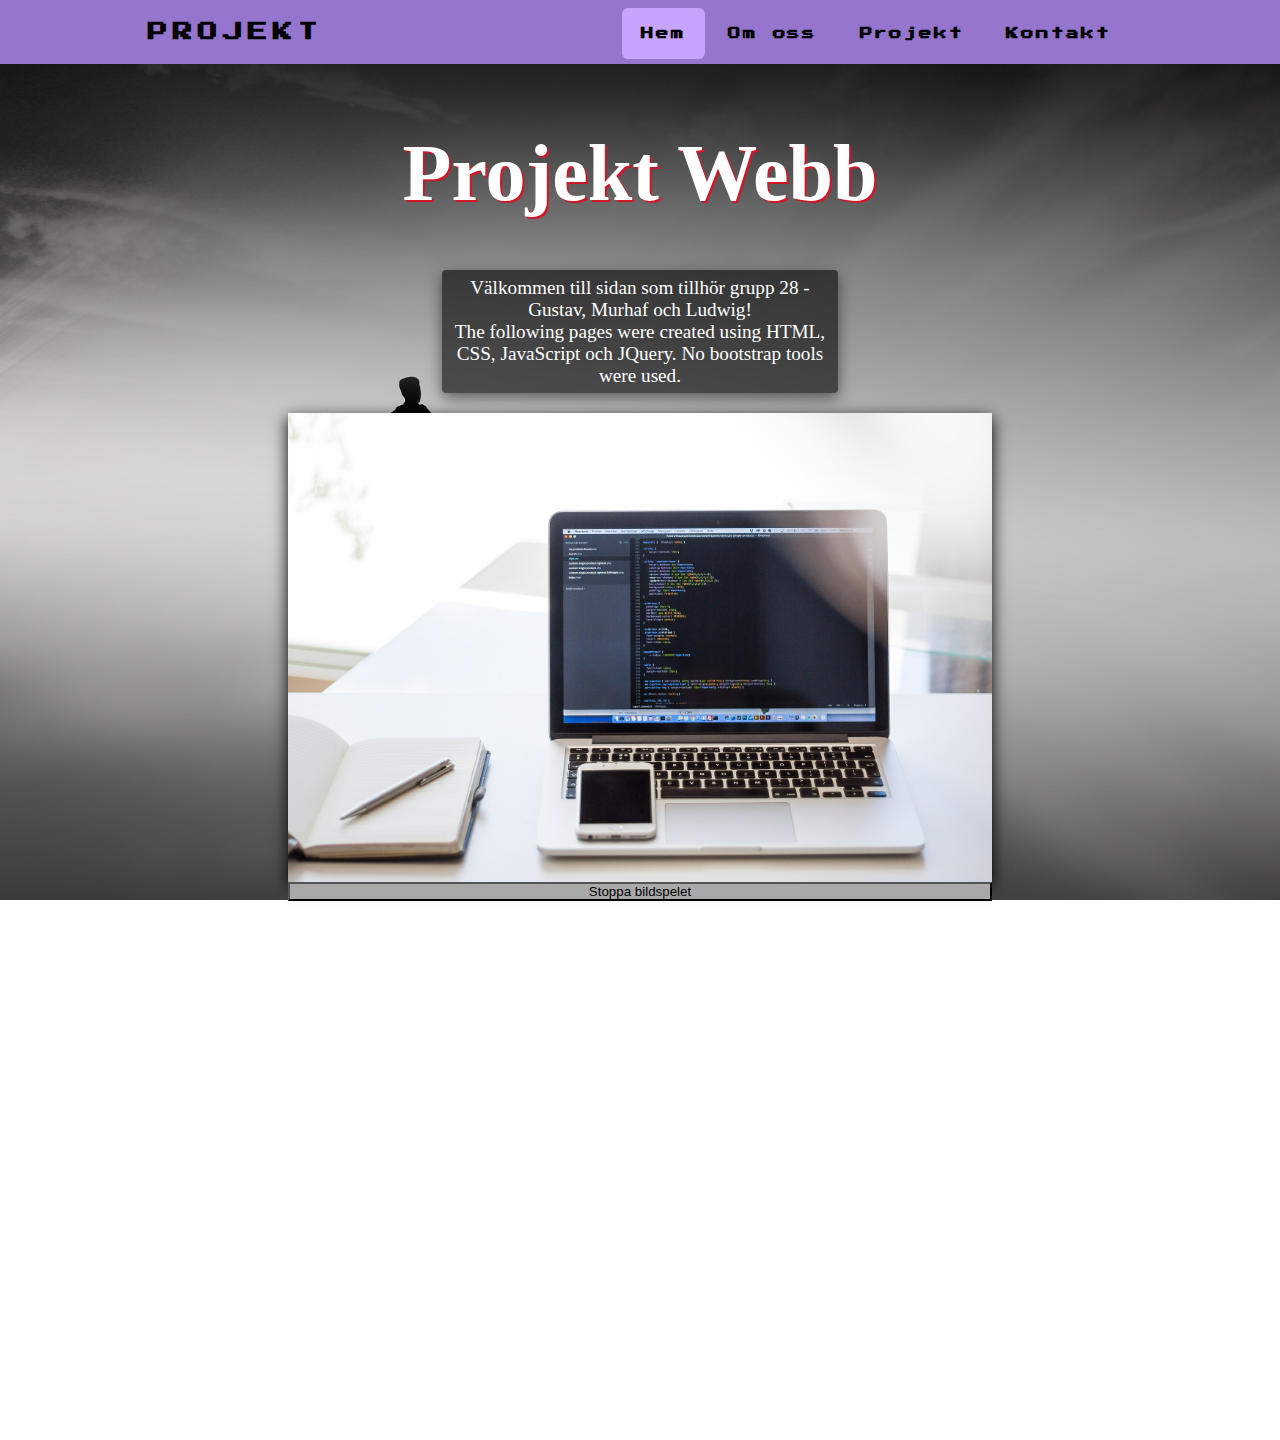
<file: index.html>
<!DOCTYPE html>
<html lang="zxx">
  <head>
    <meta charset="utf-8" />
    <meta name="viewport" content="width=device-width" />
    <meta name="author" content="Ludwig, Gustav och Morhaf" />
    <title>Projekt | Välkommen</title>
    <link rel="stylesheet" href="./css/style.css" />
    <link
      href="https://fonts.googleapis.com/css?family=Press+Start+2P&display=swap"
      rel="stylesheet"
    />
  </head>

  <body>
    <nav>
      <div class="logo">
        <h4>Projekt</h4>
      </div>
      <ul class="nav-links">
        <li>
          <a class="current" href="index.html">Hem</a>
        </li>
        <li>
          <a href="omOss.html">Om oss</a>
        </li>
        <li>
          <a href="projekt.html">Projekt</a>
        </li>
        <li>
          <a href="kontakt.html">Kontakt</a>
        </li>
      </ul>

      <div class="burger">
        <!--De olika linjerna i en burgar meny.-->
        <div class="line1"></div>
        <div class="line2"></div>
        <div class="line3"></div>
      </div>
    </nav>
    <!--En section av sidan med gemensamma klassen sector-->
    <div id="sectOne" class="sector">
      <div id="box1" class="box">
        <h1 id="firstHeading">Projekt Webb</h1>
        <p class="shadow">
          Välkommen till sidan som tillhör grupp 28 - Gustav, Murhaf och Ludwig!
          <br />The following pages were created using HTML, CSS, JavaScript och
          JQuery. No bootstrap tools were used.
        </p>
        <!--div för bildspel-->
        <div id="slideDiv">
          <img id="slideshow" src="./images/slide1.jpg" alt="Slideshow" />
          <button id="stopSlide">Stoppa bildspelet</button>
        </div>
      </div>
    </div>

    <script
      src="http://code.jquery.com/jquery-3.4.1.js"
      integrity="sha256-WpOohJOqMqqyKL9FccASB9O0KwACQJpFTUBLTYOVvVU="
      crossorigin="anonymous"
    ></script>
    <script src="./js/jsSlideshow.js"></script>
    <script src="./js/nav.js"></script>
    <script src="./js/jquery.js"></script>
  </body>
</html>
</file>
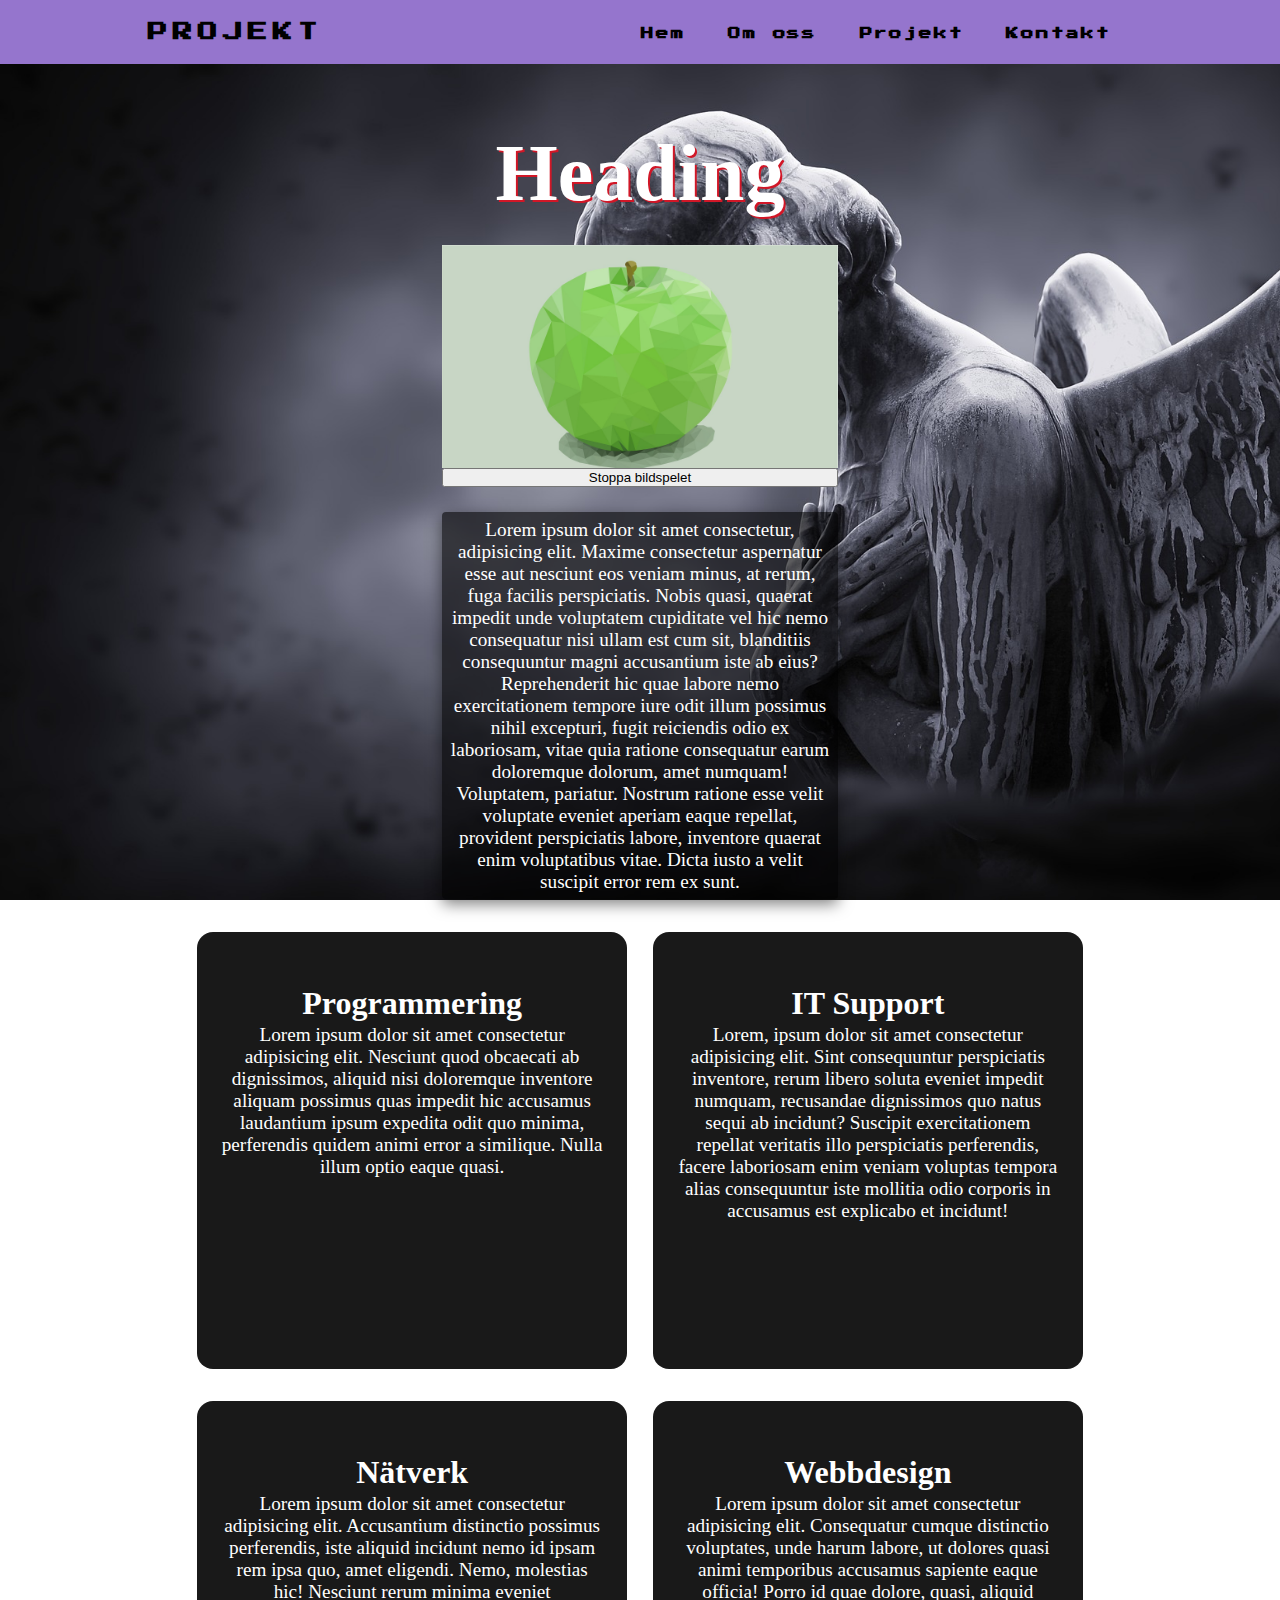
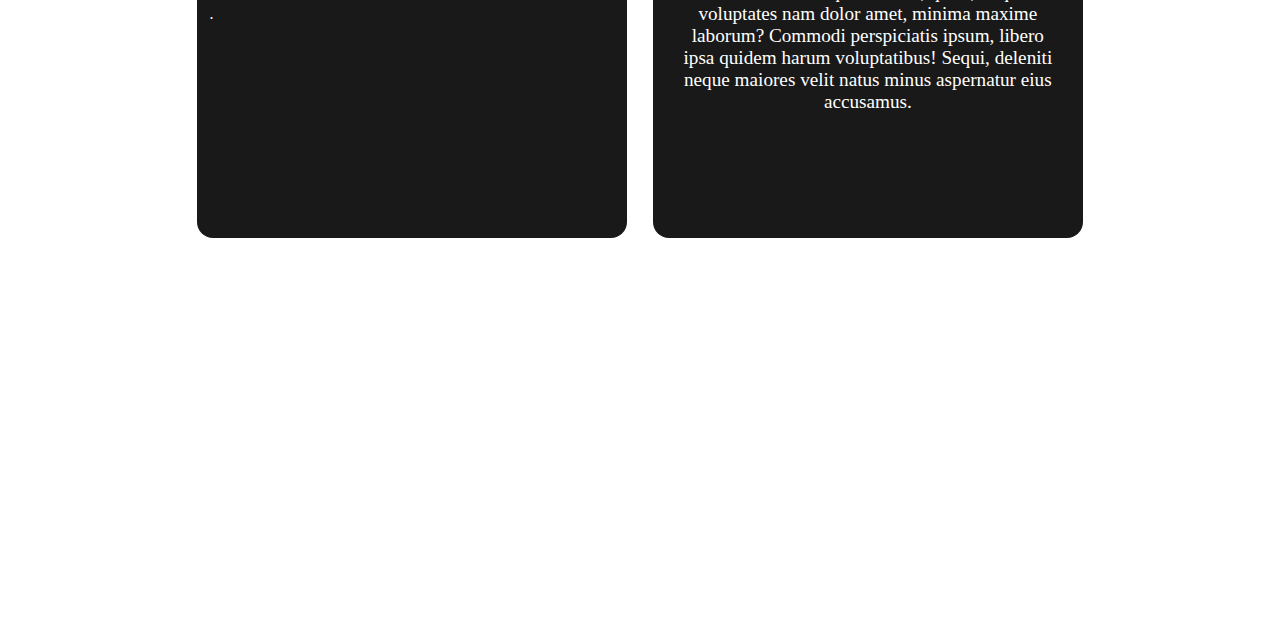
<file: gustav.html>
<!DOCTYPE html>
<html lang="zxx">
    <head>
            
            <meta charset="utf-8">
            <meta name="viewport" content="width=device-width">
            <meta name="author" content="Ludwig, Gustav och Morhaf">
            <title>Projekt | Välkommen</title>
            <link rel="stylesheet" href="./css/style.css">
            <link rel="stylesheet" href="./css/gustavStyle.css">
            <link href="https://fonts.googleapis.com/css?family=Press+Start+2P&display=swap" rel="stylesheet">
    </head>
    <body>
        <nav>
            <div class="logo">
                <h4>Projekt</h4>
            </div>
            <ul class="nav-links"> 
                <li>
                    <a href="index.html">Hem</a>
                </li>
                <li>
                    <a href="omOss.html">Om oss</a>
                </li>
                <li>
                    <a href="projekt.html">Projekt</a>
                </li>
                <li>
                    <a href="kontakt.html">Kontakt</a>
                </li>
            </ul>
            <div class="burger">
                <!--De olika linjerna i en burgar meny.-->
                <div class="line1"></div>
                <div class="line2"></div>
                <div class="line3"></div>
            </div>
        </nav>

            <div id="sectGustav" class="wide sector">
                <div id="box1" class="box">
                    <h1 id='firstHeading'>Heading</h1>
                    <img id="gustavSlideshow" src="./images/gustavSlide1.jpg" alt="Slideshow">
                    <button id="stopSlideGustav">Stoppa bildspelet</button>
                    <p class="shadow">Lorem ipsum dolor sit amet consectetur, adipisicing elit. Maxime consectetur aspernatur esse aut nesciunt eos veniam minus, at rerum, fuga facilis perspiciatis. Nobis quasi, quaerat impedit unde voluptatem cupiditate vel hic nemo consequatur nisi ullam est cum sit, blanditiis consequuntur magni accusantium iste ab eius? Reprehenderit hic quae labore nemo exercitationem tempore iure odit illum possimus nihil excepturi, fugit reiciendis odio ex laboriosam, vitae quia ratione consequatur earum doloremque dolorum, amet numquam! Voluptatem, pariatur. Nostrum ratione esse velit voluptate eveniet aperiam eaque repellat, provident perspiciatis labore, inventore quaerat enim voluptatibus vitae. Dicta iusto a velit suscipit error rem ex sunt.</p> 
                </div>
                
                    <div class="sectKomp">
                       <div id="leftHalf" class="half">
                            <div id="komp1" class="left komp">
                                <h1>Programmering</h1>
                                <p class="pGustav">Lorem ipsum dolor sit amet consectetur adipisicing elit. Nesciunt quod obcaecati ab dignissimos, aliquid nisi doloremque inventore aliquam possimus quas impedit hic accusamus laudantium ipsum expedita odit quo minima, perferendis quidem animi error a similique. Nulla illum optio eaque quasi.</p>
                            </div> 
                            <div id="komp2" class="left komp"><h1>Nätverk</h1><p class="pGustav">Lorem ipsum dolor sit amet consectetur adipisicing elit. Accusantium distinctio possimus perferendis, iste aliquid incidunt nemo id ipsam rem ipsa quo, amet eligendi. Nemo, molestias hic! Nesciunt rerum minima eveniet</p>.</div>
                        </div>

                        <div id="rightHalf" class="half">
                            <div id="komp3" class="right komp"><h1>IT Support</h1><p class="pGustav">Lorem, ipsum dolor sit amet consectetur adipisicing elit. Sint consequuntur perspiciatis inventore, rerum libero soluta eveniet impedit numquam, recusandae dignissimos quo natus sequi ab incidunt? Suscipit exercitationem repellat veritatis illo perspiciatis perferendis, facere laboriosam enim veniam voluptas tempora alias consequuntur iste mollitia odio corporis in accusamus est explicabo et incidunt!</p></div>
                            <div id="komp4" class="right komp"><h1>Webbdesign</h1><p class="pGustav">Lorem ipsum dolor sit amet consectetur adipisicing elit. Consequatur cumque distinctio voluptates, unde harum labore, ut dolores quasi animi temporibus accusamus sapiente eaque officia! Porro id quae dolore, quasi, aliquid voluptates nam dolor amet, minima maxime laborum? Commodi perspiciatis ipsum, libero ipsa quidem harum voluptatibus! Sequi, deleniti neque maiores velit natus minus aspernatur eius accusamus.</p></div>
                        </div>
                    </div>
                    
                </div>
               
                
            


        <script
        src="http://code.jquery.com/jquery-3.4.1.js"
        integrity="sha256-WpOohJOqMqqyKL9FccASB9O0KwACQJpFTUBLTYOVvVU="
        crossorigin="anonymous"></script>
        <script src="./js/jsGustav.js"></script>
        <script src="./js/nav.js"></script>
        <script src="./js/jquery.js"></script>

        </body>
</html>
</file>
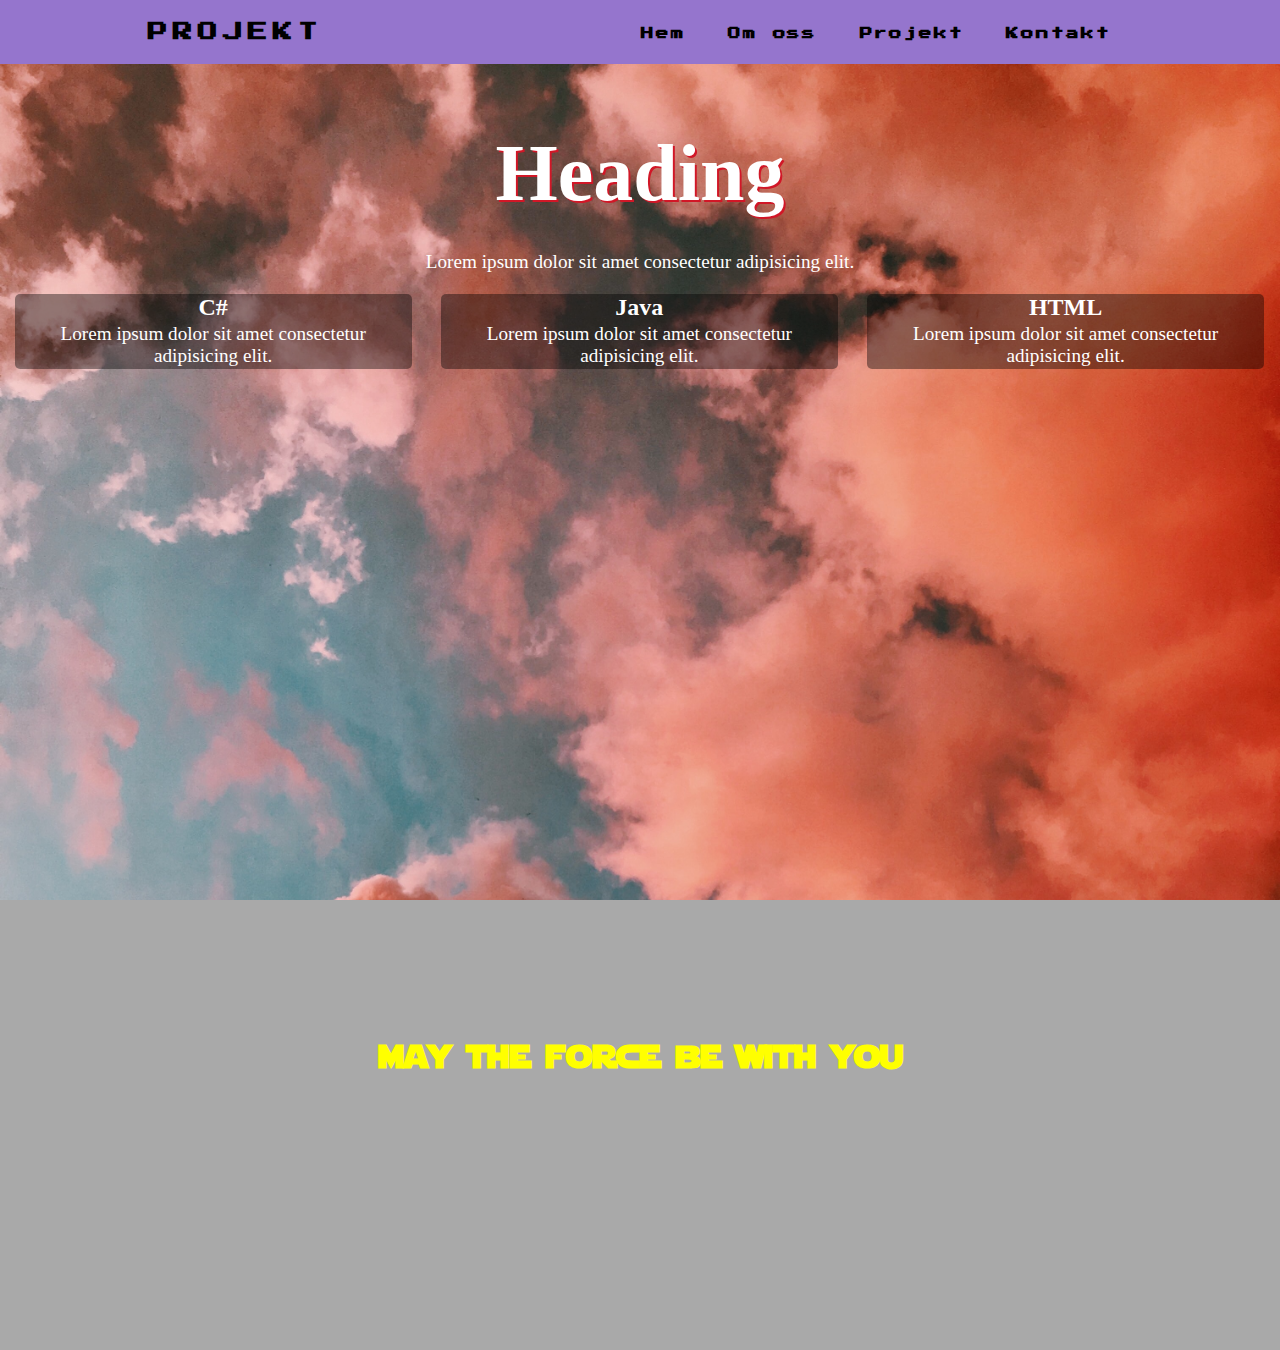
<file: ludwig.html>
<!DOCTYPE html>
<html lang="en">

<head>
    <meta charset="utf-8">
    <meta name="viewport" content="width=device-width">
    <meta name="author" content="Ludwig">
    <title>Projekt | Ludwig</title>
    <link rel="stylesheet" href="./css/style.css">
    <link href="https://fonts.googleapis.com/css?family=Press+Start+2P&display=swap" rel="stylesheet">
    <link href="font/Starjedi.ttf" rel="stylesheet">
</head>

<body>
    <nav>
        <div class="logo">
            <h4>Projekt</h4>
        </div>
        <ul class="nav-links">
            <li>
                <a href="index.html">Hem</a>
            </li>
            <li>
                <a href="omOss.html">Om oss</a>
            </li>
            <li>
                <a href="projekt.html">Projekt</a>
            </li>
            <li>
                <a href="kontakt.html">Kontakt</a>
            </li>
        </ul>
        <div class="burger">
            <!--De olika linjerna i en burgar meny.-->
            <div class="line1"></div>
            <div class="line2"></div>
            <div class="line3"></div>
        </div>
    </nav>

    <div id="sectLudwig" class="sector">
        <div id="box1" class="box">
            <h1 id='firstHeading'>Heading</h1>
            <p>Lorem ipsum dolor sit amet consectetur adipisicing elit.</p>
            <div class="sectText text3">
                <h2>C#</h2>
                <p>Lorem ipsum dolor sit amet consectetur adipisicing elit.
            </div>
            <div class="sectText text3">
                <h2>Java</h2>
                <p>Lorem ipsum dolor sit amet consectetur adipisicing elit.
            </div>
            <div class="sectText text3">
                <h2>HTML</h2>
                <p>Lorem ipsum dolor sit amet consectetur adipisicing elit.
            </div>
        </div>


    </div>
    <div id="sectStarWars" class="sector">
        <div class="box">
            <h1 class="yellowText">may the force be with you</h1>
        </div>
    </div>


    <script src="http://code.jquery.com/jquery-3.4.1.js" integrity="sha256-WpOohJOqMqqyKL9FccASB9O0KwACQJpFTUBLTYOVvVU="
        crossorigin="anonymous"></script>

    <script src="./js/nav.js"></script>
    <script src="./js/jquery.js"></script>
</body>

</html>
</file>
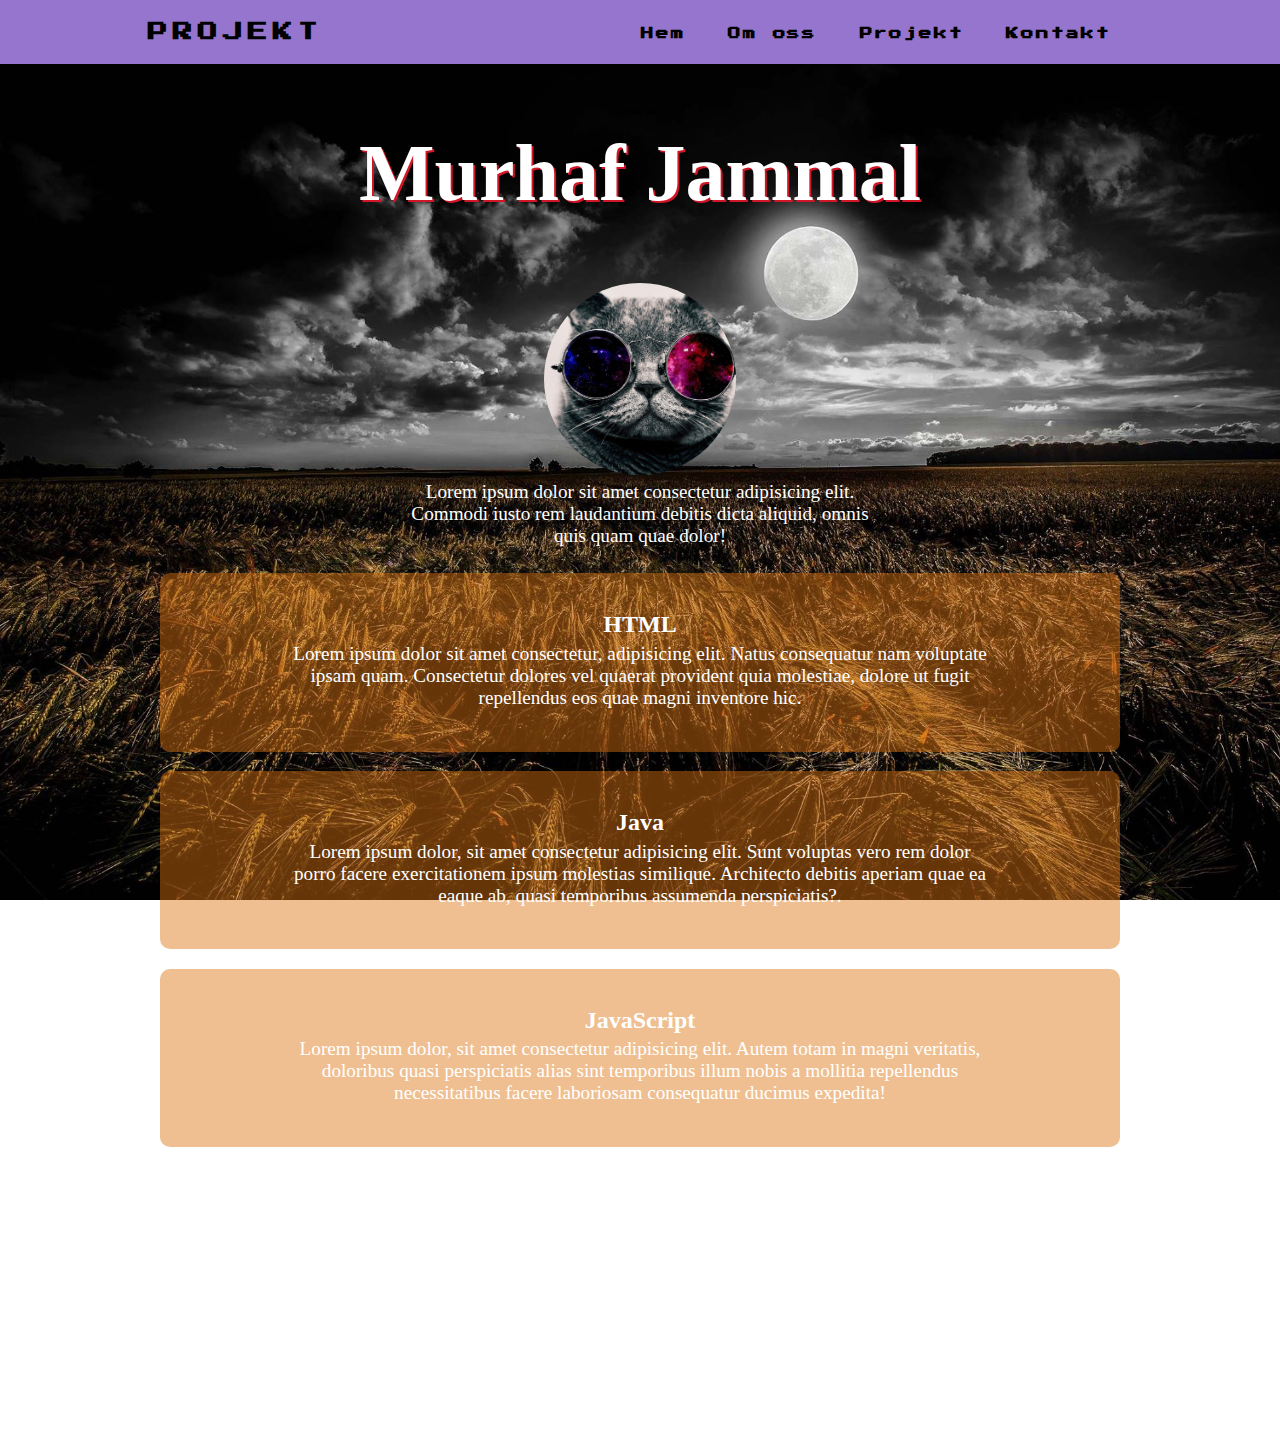
<file: murhaf.html>
<!DOCTYPE html>
<html lang="en">

<head>
    <meta charset="UTF-8">
    <meta name="viewport" content="width=device-width, initial-scale=1.0">
    <meta name="author" content="Murhaf">
    <meta http-equiv="X-UA-Compatible" content="ie=edge">
    <title>Projekt | Murhaf</title>
    <link rel="stylesheet" href="./css/style.css">
    <link href="https://fonts.googleapis.com/css?family=Press+Start+2P&display=swap" rel="stylesheet">
</head>

<body>
    <nav>
        <div class="logo">
            <h4>Projekt</h4>
        </div>
        <ul class="nav-links">
            <li>
                <a href="index.html">Hem</a>
            </li>
            <li>
                <a href="omOss.html">Om oss</a>
            </li>
            <li>
                <a href="projekt.html">Projekt</a>
            </li>
            <li>
                <a href="kontakt.html">Kontakt</a>
            </li>
        </ul>
        <div class="burger">
            <!--De olika linjerna i en burgar meny.-->
            <div class="line1"></div>
            <div class="line2"></div>
            <div class="line3"></div>
        </div>
    </nav>


    <div id="darkMoon" class="sector">
        <div id="box1" class="box">
            <h1 id='firstHeading'>Murhaf Jammal</h1>
            <div id="murhafPortratt" class="portratt"></div>
            <p>Lorem ipsum dolor sit amet consectetur adipisicing elit. <br> Commodi iusto rem laudantium debitis dicta
                aliquid, omnis quis quam quae dolor!</p>

            <div class="textBlock">
                <h2>HTML</h2>
                <p>Lorem ipsum dolor sit amet consectetur, adipisicing elit. Natus consequatur nam voluptate
                    ipsam
                    quam. Consectetur dolores vel quaerat provident quia molestiae, dolore ut fugit repellendus
                    eos
                    quae magni inventore hic.
            </div>
            <div class="textBlock">
                <h2>Java</h2>
                <p>Lorem ipsum dolor, sit amet consectetur adipisicing elit. Sunt voluptas vero rem dolor porro
                    facere exercitationem ipsum molestias similique. Architecto debitis aperiam quae ea eaque
                    ab,
                    quasi temporibus assumenda perspiciatis?.
            </div>

            <div class="textBlock">
                <h2>JavaScript</h2>
                <p>Lorem ipsum dolor, sit amet consectetur adipisicing elit. Autem totam in magni veritatis,
                    doloribus quasi perspiciatis alias sint temporibus illum nobis a mollitia repellendus
                    necessitatibus facere laboriosam consequatur ducimus expedita!
            </div>
        </div>
    </div>




    <script src="http://code.jquery.com/jquery-3.4.1.js" integrity="sha256-WpOohJOqMqqyKL9FccASB9O0KwACQJpFTUBLTYOVvVU="
        crossorigin="anonymous"></script>

    <script src="./js/nav.js"></script>
    <script src="./js/jquery.js"></script>

</body>

</html>
</file>
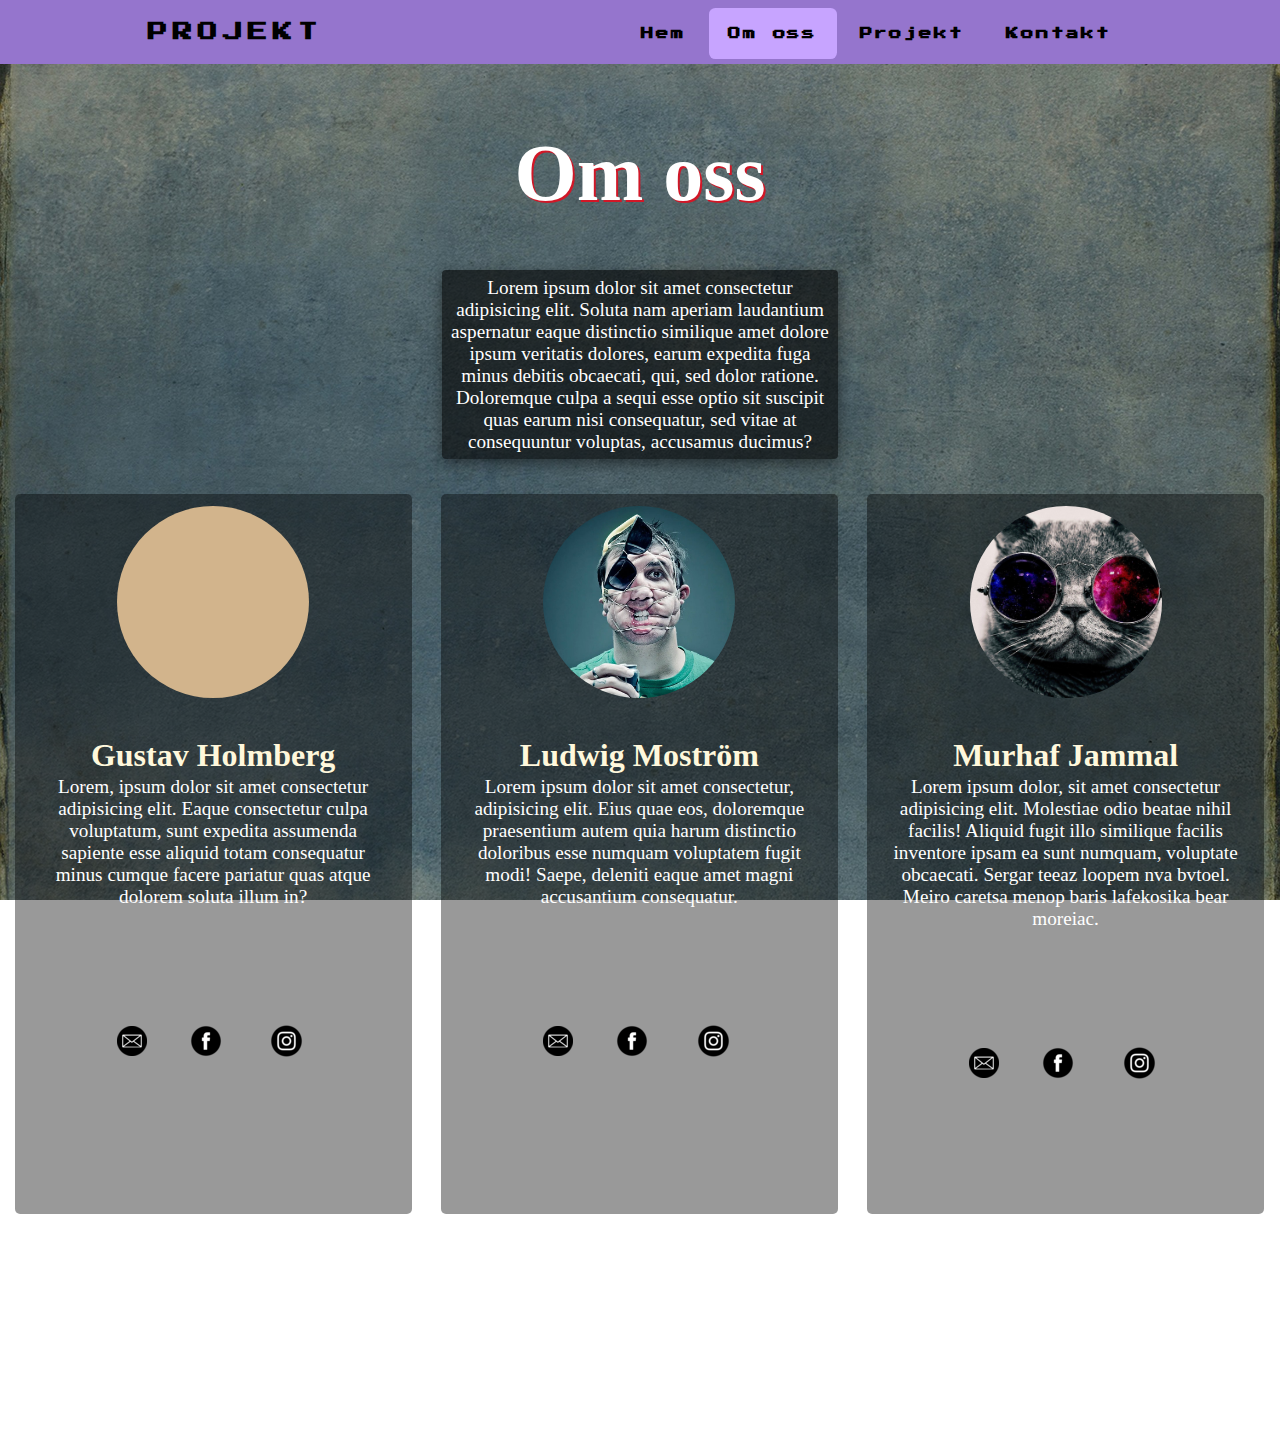
<file: omOss.html>
<!DOCTYPE html>
<html lang="zxx">

<head>

    <meta charset="utf-8">
    <meta name="viewport" content="width=device-width">
    <meta name="author" content="Ludwig, Gustav och Murhaf">
    <title>Projekt | Om oss</title>
    <link rel="stylesheet" href="./css/style.css">
    <link href="https://fonts.googleapis.com/css?family=Press+Start+2P&display=swap" rel="stylesheet">
    <link href="https://fonts.googleapis.com/css?family=Mansalva&display=swap" rel="stylesheet">
</head>

<body>
    <nav>
        <div class="logo">
            <h4>Projekt</h4>
        </div>
        <ul class="nav-links">
            <li>
                <a href="index.html">Hem</a>
            </li>
            <li>
                <a class="current" href="omOss.html">Om oss</a>
            </li>
            <li>
                <a href="projekt.html">Projekt</a>
            </li>
            <li>
                <a href="kontakt.html">Kontakt</a>
            </li>
        </ul>
        <div class="burger">
            <!--De olika linjerna i en burgar meny.-->
            <div class="line1"></div>
            <div class="line2"></div>
            <div class="line3"></div>
        </div>
    </nav>


    <div id="sectOss" class="wide sector">
        <div class="box1">
            <h1 id='firstHeading'>Om oss</h1>
            <p class="shadow">Lorem ipsum dolor sit amet consectetur adipisicing elit. Soluta nam aperiam laudantium aspernatur eaque distinctio similique amet dolore ipsum veritatis dolores, earum expedita fuga minus debitis obcaecati, qui, sed dolor ratione. Doloremque culpa a sequi esse optio sit suscipit quas earum nisi consequatur, sed vitae at consequuntur voluptas, accusamus ducimus?</p>

        </div>

        <div id="person1" class="sectText text1">
            <div id="gustavPortratt" class="portratt"></div>
            <h1 class="personLink"><a class="pLink" href="gustav.html">Gustav Holmberg</a> </h1>
            <p>Lorem, ipsum dolor sit amet consectetur adipisicing elit. Eaque consectetur culpa voluptatum, sunt
                expedita assumenda sapiente esse aliquid totam consequatur minus cumque facere pariatur quas atque
                dolorem soluta illum in?</p>

            <div class="kontaktblock">
                    <ul class="kontaktlista">
                            <li> <a href="mailto:gholmbergg@gmail.com"> <img src="images/mail.png" alt="Mail" title="Mail">  </a></li>
                            <li> <a href="https://www.facebook.com/gustav.holmberg.75" target="_blank"> <img src="images/fb.png" alt="Facebook" title="Facebook"> </a> </li>
                            <li> <a href="https://www.instagram.com/holmberg.gustav/" target="_blank"> <img src="images/insta.png" alt="Instagram" title="Instagram">  </a>  </li>
                        </ul>
            </div>
        </div>

        <div id="person2" class="sectText text2">
            <div id="ludwigPortratt" class="portratt"></div>
            <h1 class="personLink"><a class="pLink" href="ludwig.html">Ludwig Moström</a> </h1>
            <p>Lorem ipsum dolor sit amet consectetur, adipisicing elit. Eius quae eos, doloremque praesentium autem
                quia harum distinctio doloribus esse numquam voluptatem fugit modi! Saepe, deleniti eaque amet magni
                accusantium consequatur.</p>

            <div class="kontaktblock">
                    <ul class="kontaktlista">
                            <li> <a href="mailto:ludwig.mostrom@gmail.com"> <img src="images/mail.png" alt="Mail" title="Mail">  </a></li>
                            <li> <a href="https://www.facebook.com/ludwig.mostrom" target="_blank"> <img src="images/fb.png" alt="Facebook" title="Facebook"> </a> </li>
                            <li> <a href="#" target="_blank"> <img src="images/insta.png" alt="Instagram" title="Instagram">  </a>  </li>
                        </ul>
            </div>
        </div>

        <div id="person3" class="sectText text3">
            <div id="murhafPortratt" class="portratt"></div>
            <h1 class="personLink"><a class="pLink" href="murhaf.html">Murhaf Jammal</a> </h1>
            <p> Lorem ipsum dolor, sit amet consectetur adipisicing elit. Molestiae odio beatae nihil facilis! Aliquid fugit illo similique facilis inventore ipsam ea sunt numquam, voluptate obcaecati. Sergar teeaz loopem nva bvtoel. Meiro caretsa menop baris lafekosika bear moreiac. </p>

            <div class="kontaktblock">
                <ul class="kontaktlista">
                    <li> <a href="mailto:morhaf.jammal@gmail.com"> <img src="images/mail.png" alt="Mail" title="Mail">  </a></li>
                    <li> <a href="https://www.fb.com/morhaf.jammal" target="_blank"> <img src="images/fb.png" alt="Facebook" title="Facebook"> </a> </li>
                    <li> <a href="https://www.instagram.com/el.morhaf" target="_blank"> <img src="images/insta.png" alt="Instagram" title="Instagram">  </a>  </li>
                </ul>

            </div>
        </div>

    </div>








    <script src="http://code.jquery.com/jquery-3.4.1.js" integrity="sha256-WpOohJOqMqqyKL9FccASB9O0KwACQJpFTUBLTYOVvVU="
        crossorigin="anonymous"></script>
    <script src="./js/nav.js"></script>
    <script src="./js/jquery.js"></script>



</body>



</html>
</file>
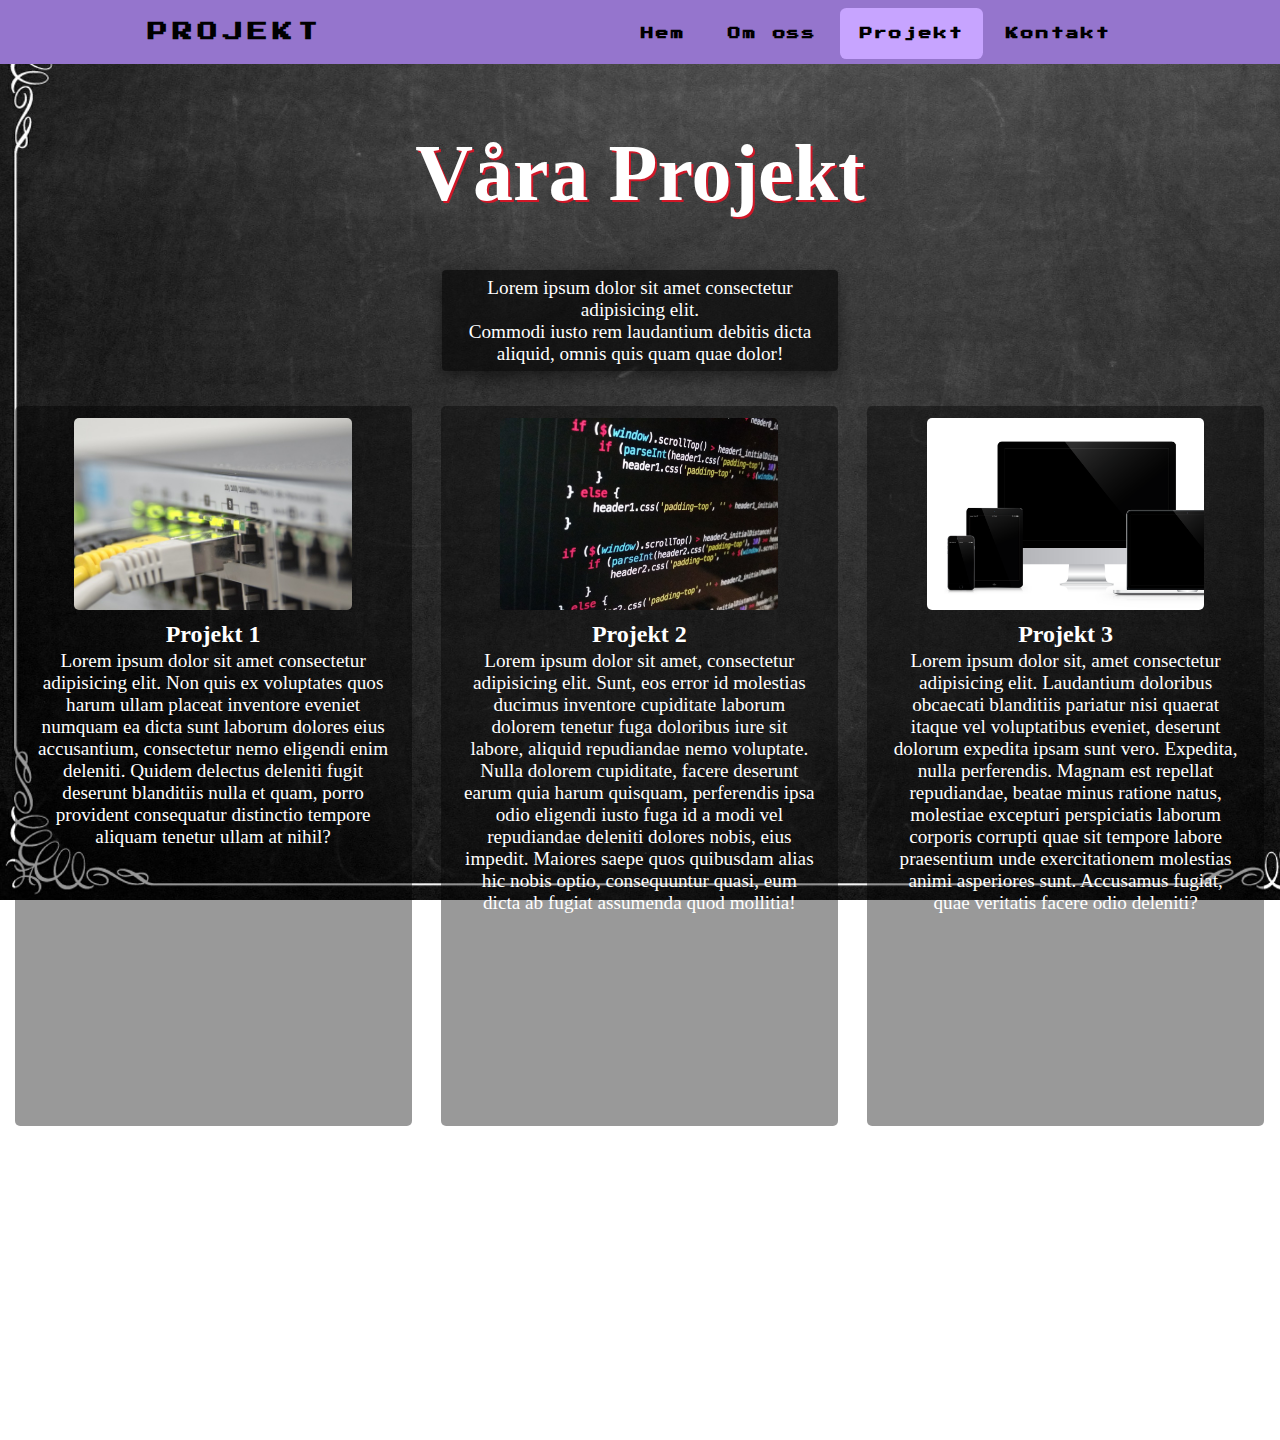
<file: projekt.html>
<!DOCTYPE html>
<html lang="zxx">
<head>
    <meta charset="utf-8">
    <meta name="viewport" content="width=device-width">
    <meta name="author" content="Ludwig, Gustav och Morhaf">
    <title>Projekt | Projektsida</title>
    <link rel="stylesheet" href="./css/style.css">
    <link href="https://fonts.googleapis.com/css?family=Press+Start+2P&display=swap" rel="stylesheet">
</head>
<body>
    <nav>
        <div class="logo">
            <h4>Projekt</h4>
        </div>
        <ul class="nav-links">
            <li>
                <a href="index.html">Hem</a>
            </li>
            <li>
                <a href="omOss.html">Om oss</a>
            </li>
            <li>
                <a class="current" href="projekt.html">Projekt</a>
            </li>
            <li>
                <a href="kontakt.html">Kontakt</a>
            </li>
        </ul>
        <div class="burger">
            <!--De olika linjerna i en burgar meny.-->
            <div class="line1"></div>
            <div class="line2"></div>
            <div class="line3"></div>
        </div>
    </nav>

    <div id="sectProjekt" class="wide sector">
        <div id="box1" class="box">
            <h1 id='firstHeading'> Våra Projekt</h1>
            <p class="shadow">Lorem ipsum dolor sit amet consectetur adipisicing elit. <br> Commodi iusto rem laudantium debitis dicta
                aliquid, omnis quis quam quae dolor!</p>
        </div>
        <div class="sectText text1">
            <div id="projektbild1" class="projektBild"></div>
            <h2>Projekt 1</h2>
            <p>Lorem ipsum dolor sit amet consectetur adipisicing elit. Non quis ex voluptates quos harum ullam placeat inventore eveniet numquam ea dicta sunt laborum dolores eius accusantium, consectetur nemo eligendi enim deleniti. Quidem delectus deleniti fugit deserunt blanditiis nulla et quam, porro provident consequatur distinctio tempore aliquam tenetur ullam at nihil?</p>
                </div>
        <div class="sectText text2">
            <div id="projektbild2" class="projektBild"></div>
            <h2>Projekt 2</h2>
            <p>Lorem ipsum dolor sit amet, consectetur adipisicing elit. Sunt, eos error id molestias ducimus inventore cupiditate laborum dolorem tenetur fuga doloribus iure sit labore, aliquid repudiandae nemo voluptate. Nulla dolorem cupiditate, facere deserunt earum quia harum quisquam, perferendis ipsa odio eligendi iusto fuga id a modi vel repudiandae deleniti dolores nobis, eius impedit. Maiores saepe quos quibusdam alias hic nobis optio, consequuntur quasi, eum dicta ab fugiat assumenda quod mollitia!</p>
        </div>
        <div class="sectText text3">
            <div id="projektbild3" class="projektBild"></div>
            <h2>Projekt 3</h2>
                <p>Lorem ipsum dolor sit, amet consectetur adipisicing elit. Laudantium doloribus obcaecati blanditiis pariatur nisi quaerat itaque vel voluptatibus eveniet, deserunt dolorum expedita ipsam sunt vero. Expedita, nulla perferendis. Magnam est repellat repudiandae, beatae minus ratione natus, molestiae excepturi perspiciatis laborum corporis corrupti quae sit tempore labore praesentium unde exercitationem molestias animi asperiores sunt. Accusamus fugiat, quae veritatis facere odio deleniti?</p>
        </div>


    </div>


    <script src="http://code.jquery.com/jquery-3.4.1.js" integrity="sha256-WpOohJOqMqqyKL9FccASB9O0KwACQJpFTUBLTYOVvVU="
        crossorigin="anonymous"></script>
    <script src="./js/nav.js"></script>
    <script src="./js/jquery.js"></script>
</body>

</html>
</file>
<file: css/style.css>
@font-face {
  font-family: StarWars;
  src: url("../font/Starjedi.ttf");
}

* {
    padding: 0;
    margin: 0;
    color: black;
    box-sizing: border-box;
}

html, body {
    height: 100%;
}
h1,h2{
    color: white;
}


a {
    text-decoration: none;
    border-radius: 5px;
}


.sector {
    height: 90em;
    width: 100%;
    background-attachment: fixed;
    background-color: darkgrey;
    background-size: cover;
    align-items: center;
}

#slideshow {
    width: 55%;
    height: 20%;
    display: block;
    margin-left: auto;
    margin-right: auto;
    box-shadow: 0 5px 15px rgba(0, 0, 0, 1);
}

#stopSlide {
    width: 55%;
    display: block;
    margin-left: auto;
    margin-right: auto;
    background-color: darkgray;
    color: black;
}


p{
    text-align: center;
    margin-left: auto;
    margin-right: auto;
    padding: .5%;
    border-radius: 4px;
    color: white;
    font-size: 1.2em;
    width: 25em;
}

/*Bakgrund för text med klassen shadow*/
 .shadow{
    margin-bottom: 20px;
    margin-top: 2%;
    position: relative;
    background: rgba(0, 0, 0, .6);
    box-shadow: 0 5px 15px rgba(0, 0, 0, .5);
    width: 31%;
   
}

h1 {
    padding-top: 10%;
    text-align: center;
    font-size: 200%;
}


#firstHeading {
    padding-top: 10%;
    padding-bottom: 2%;
    font-size: 5em;
    text-shadow: 2px 2px #d11727 ;
}

#sectOne {
    background-image: url(../images/abstract.jpg);
}


#sectOss {
    background-image: url(../images/grey.jpg);
    width: 100%;
}



#sectKontakt {
    background-image: url(../images/mnt.jpg);
    height: 100em;
}

#sectLudwig {
    background-image: url(../images/sky.jpg);
    height: 100%;
}
#sectStarWars {
    background-image: url(../images/stars.jpg);
    font-family: 'StarWars';
    height: 50%;

}

.yellowText{
    color: yellow;
    text-align: center;
}

#sectProjekt {
    background-image: url(../images/chalkboard-517818_1920.jpg);
    
}

#darkMoon {
    width: 100%;
    background-image: url(../images/darkMoon.jpg);
    background-size: cover;  
    background-position: center;
    
}



/* Generell div för text*/

.sectText {
    width: 31%;
    height: 50%;
    background-color: rgba(0, 0, 0, .4);
    margin: 1.15%;
    float: left;
    border-radius: 5px;
    text-align: center;
}
.sectText p{
    width: 90%;
}

.portratt {
    margin-top: 3%;
    background-size: cover;
    width: 12em;
    height: 12em;
    background-color: tan;
    margin-left: auto;
    margin-right: auto;
    border-radius: 50%;
}

#gustavportratt {
    background-image: url(../images/mnt.jpg);}

#ludwigPortratt {
    background-image: url(../images/rubber-band-portraits4.jpg);
    
}

#murhafPortratt {
    background-image: url(../images/coolCat.jpg);
}

.personLink {
    text-align: center;
    margin-top: 0;
    
}

.pLink {
    
    color: cornsilk;
}

.personLink a:hover {
    background-color: #9575cd;
}
.projektBild{
    margin-top: 3%;
    margin-bottom: 3%;
    background-color: antiquewhite;
    width: 70%;
    height: 12em;
    margin-right: auto;
    margin-left: auto;
    background-size:cover;
    border-radius: 5px;
}
#projektbild1{
    background-image: url(../images/ethernet-490027_640.jpg);
}
#projektbild2{
    background-image: url(../images/technology-1283624_1280.jpg);
}
#projektbild3{
    background-image: url(../images/imac-1999636_1280.png);
}
nav {
    position: fixed;
    width: 100%;
    min-height: 4em !important;
    font-family: 'Press Start 2P', cursive;
    display: flex;
    justify-content: space-around;
    align-items: center;
    min-height: 8vh;
    background-color: #9575cd;
    z-index: 10000;
}

.nav-links {
    display: flex;
    justify-content: space-around;
    width: 40%;
}

.nav-links li {
    list-style: none;
}

.nav-links a {
    color: black;
    letter-spacing: 0.15em;
    font-weight: bold;
    font-size: 0.8em;
    padding: 1.5em;
    border-radius: 0.5em;
}

.nav-links a:hover {
    background-color: #c7a4ff;
}

a:active {
    color: white;
}

/* Div för text-sektioner på personlig sida */

.textBlock{
    background-color: rgba(221, 116, 18, 0.459);
        margin: 1.5%;
        border-radius: 10px;
        text-align: center;
        width: 75%;
        float: none;
        margin-left: auto;
        margin-right: auto;
        padding: 3%;
    }
    
    .textBlock p{
        width: 80%;
        
        }
        
 /* Ändrar bakgrunden för länken man är på i nav */
.current{
    background-color: #c7a4ff !important;
}


/* Rubrik i nav */
.logo {
    color: rgb(255, 255, 255);
    text-transform: uppercase;
    letter-spacing: 5px;
    font-size: 20px;
}

.burger {
    display: none;
    cursor: pointer;
}

.burger div {
    width: 25px;
    height: 3px;
    background-color: black;
    margin: 5px;
    transition: all 0.3s ease;
}

/*Container för kartan i kontakt*/
.mapouter {
    text-align: right;
    height: 40%;
    width: 100%;
}

.gmap_canvas {
    overflow: hidden;
    height: 80%;
    width: 50%;
    margin-top: 1%;
    margin-left: auto;
    margin-right: auto;
}
#gmap_canvasID{
    width:100%; height:100%;
}

.container {
    max-width: 50%;
    margin-left: auto;
    margin-right: auto;
}
#formKontakt{
    color: black;
}

#subject {
    height: 12em;
    position: relative;
    z-index: 2000;
}



@media screen and (max-width:768px) {
    /* Gör så innehållet på sidan inte kan vara större än skärmen i x kordinat. */
    body {
        overflow-x: hidden;
    }
    .box1 {
        width: 100%;
        margin-left: auto;
        margin-right: auto;
    }
    p {
        width: 70%;
    }
    .nav-links {
        position: absolute;
        right: 0px;
        height: 92vh;
        top: 8vh;
        background-color: #65499c;
        display: flex;
        flex-direction: column;
        align-items: center;
        width: 30%;
        transform: translateX(100%);
        transition: transform 0.3s ease-in;
    }
    .nav-links li {
        opacity: 100;
    }
    .burger {
        display: block;
    }
    .sector {
        background-size: auto;
    }
    .wide {
        height: 170em;
        padding-bottom: 2%;
    }
    .sectText {
        width: 90%;
        height: 25%;
        float: none;
        margin-left: auto;
        margin-right: auto;
        padding: 2%;
    }
    .shadow{
        width: 90%;
    }
    #firstHeading {
        padding-top: 20%;
    }
    .mapouter {
        height: 35%;
    }
    .gmap_canvas {
        margin-top: 1%;
        height: 70%;
        width: 100%;
    }
    .container {
        min-width: 100%;
    }
    #sectMountain {
        height: 80em;
    }
    #slideshow{
        width: 90%;
    }
    #stopSlide{
        width: 90%;
    }
}

@media screen and (max-width:1200px) {
    .nav-links {
        width: 70%;
    }
}

.nav-active {
    transform: translatex(0%);
}

.toggle .line1 {
    transform: rotate(-45deg) translate(-5px, 6px);
}

.toggle .line2 {
    opacity: 0;
}

.toggle .line3 {
    transform: rotate(45deg) translate(-5px, -6px);
}

/* Style inputs with type="text", select elements and textareas */

input[type=text], select, textarea, input[type=email] {
    width: 100%;
    /* Full width */
    padding: 12px;
    /* Some padding */
    border: 1px solid #ccc;
    /* Gray border */
    border-radius: 4px;
    /* Rounded borders */
    box-sizing: border-box;
    /* Make sure that padding and width stays in place */
    margin-top: 6px;
    /* Add a top margin */
    margin-bottom: 16px;
    /* Bottom margin */
    resize: vertical/* Allow the user to vertically resize the textarea (not horizontally) */
}

/* Style the submit button with a specific background color etc */

input[type=submit] {
    background-color: #9575cd;
    color: white;
    padding: 12px 20px;
    border: none;
    border-radius: 4px;
    cursor: pointer;
}

/* When moving the mouse over the submit button, add a darker green color */

input[type=submit]:hover {
    background-color: #65499c;
}

/* Div i Kontakt som innehåller form */

.container {
    border-radius: 5px;
    background-color: #f2f2f2;
    padding: 20px;
    padding-top: 20px;
}


/*Klickbara bilder för länkning till t.ex Facebook i omOss*/
.kontaktblock {
    margin-left: auto;
    margin-right: auto;
    padding: 1.5em;
    position: relative;

}

.kontaktlista{
    list-style: none;
    margin-left: auto;
    margin-right: auto;
    margin-top: 20%;
}
 
.kontaktlista li {
    display: inline-block;
    padding: 5%;
    font-size: 200%;
    align-content: center;
}

[title="Mail"]{
    padding: 0 0 5px 0;
    
    }
    
    [title="Instagram"]
    {
        padding: 0 0 3px 0;
    }
</file>
<file: css/gustavStyle.css>
#sectGustav {
    background-image: url(../images/angel.jpg);
    height: 140em;
}

.sectKomp{
    width: 100%;
    height: 70em;
    margin-left: auto;
    margin-right: auto;
}
.half{
height: 60%;
width: 48%;
margin: 1%;
;
}
#leftHalf{
    float: left;
}
#rightHalf{
    float: right;
}
.komp{
    height: 65%;
    width: 70%;
    background-color: rgba(0, 0, 0, .9);
    margin-left: auto;
    margin-right: auto;
    border-radius: 1em;
    color: white;
    padding: 2%;
    margin-bottom: 2em;
}
.left{float: right;}
.right{float: left;}
.pGustav{
    width: 95%;
}

#gustavSlideshow{
    display: block;
    width: 31%;
    margin-left: auto;
    margin-right: auto;
    
}
#stopSlideGustav{
    width: 31%;
    margin-left: auto;
    margin-right: auto;
    display: block;
}
@media screen and (max-width:768px){
    
.komp{
    width: 100%;
    float: none;
    margin-left: auto;
    margin-right: auto;
    margin-bottom: 1em;
    margin-top: 1em;
    }
    #sectGustav{
        height: 180em;
    }

    .half{
        float: none;
        width: 100%;
        padding-bottom: 10%;
        margin-bottom: 50%;
        
    }
    #gustavSlideshow{
        width: 80%;
    }
    #stopSlideGustav{
        width: 80%;
    }
}
</file>
